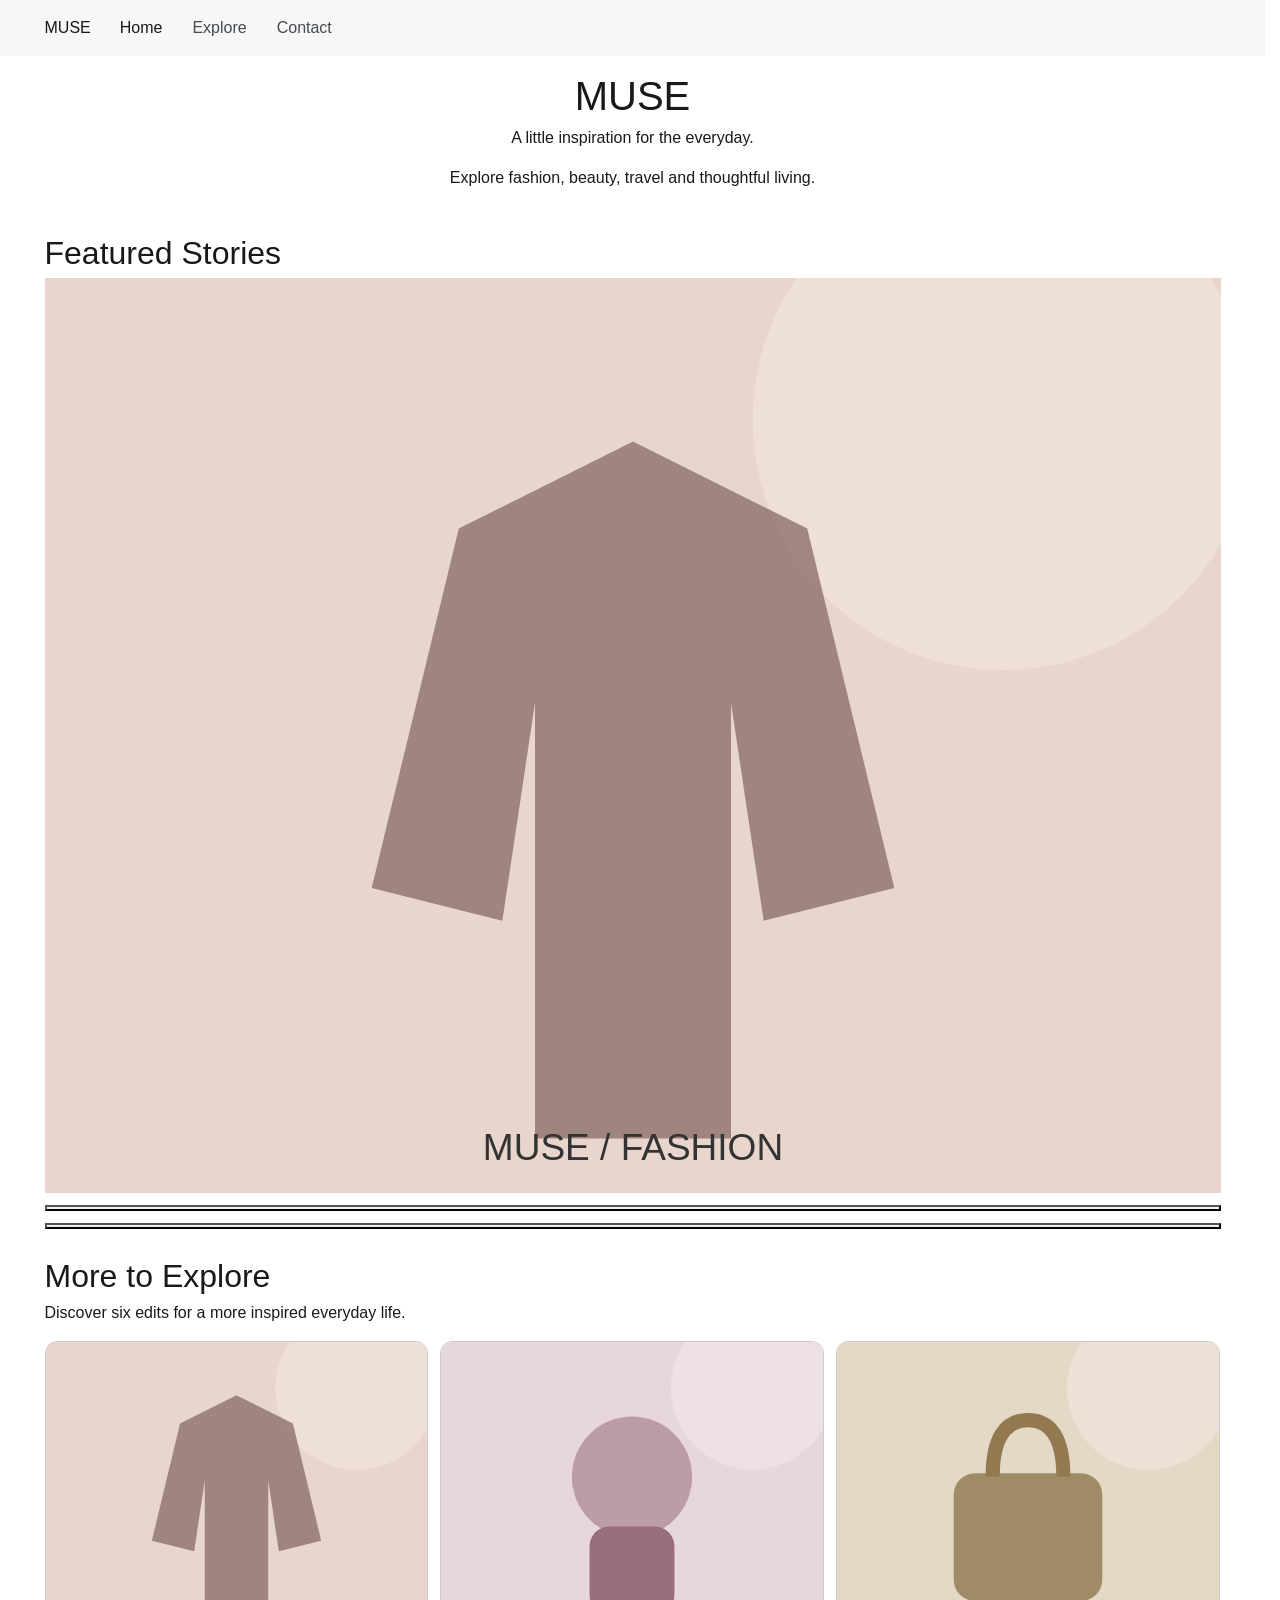
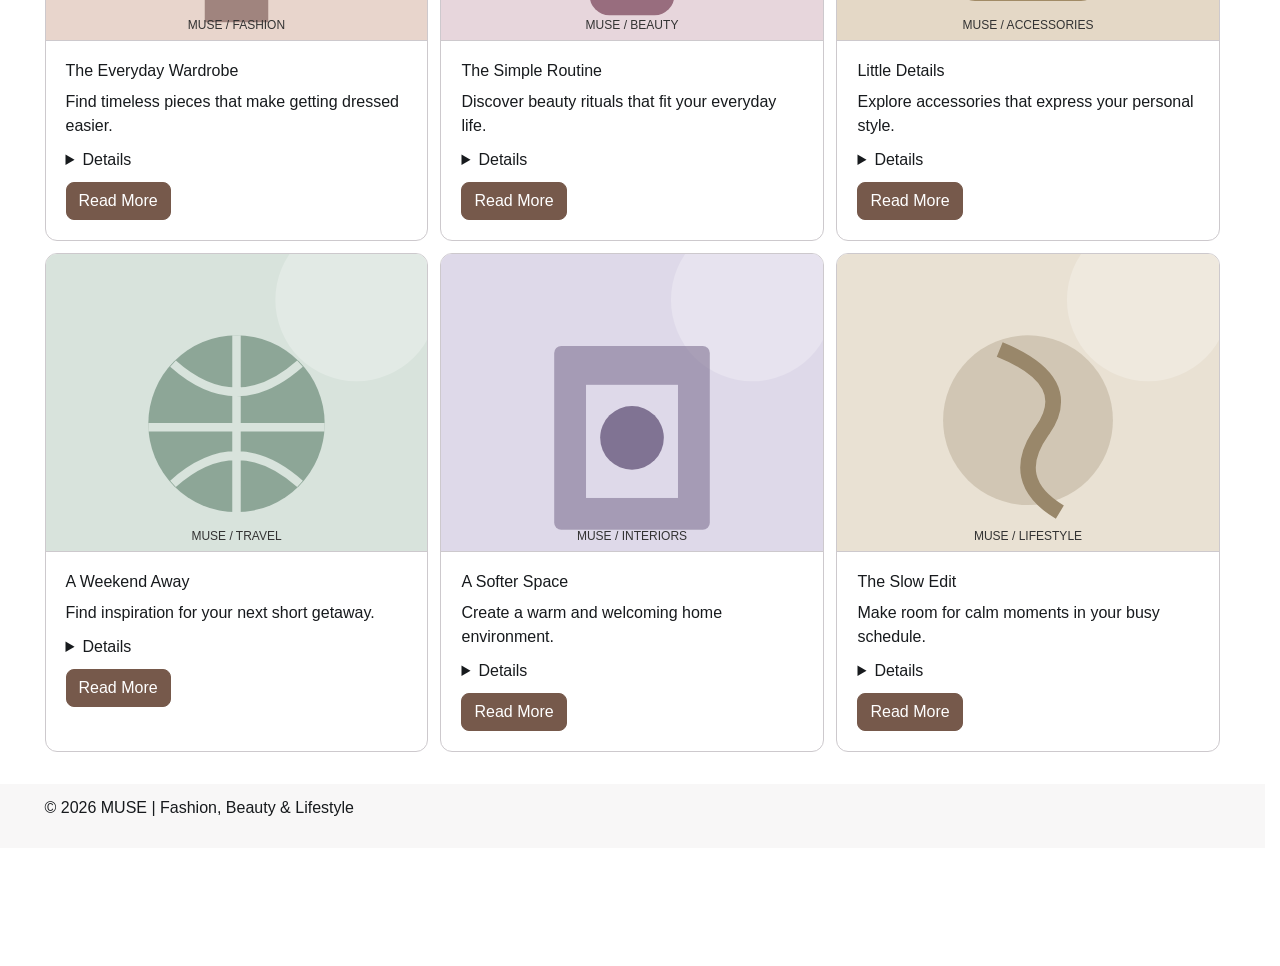
<file: index.html>
<!DOCTYPE html>
<html lang="en">
<head>
  <meta charset="UTF-8">
  <meta name="viewport" content="width=device-width, initial-scale=1.0">
  <title>MUSE | Fashion & Lifestyle</title>
  <link rel="stylesheet" href="css/bootstrap.min.css">
  <link rel="stylesheet" href="css/style.css">
</head>
<body>

<header>
  <nav class="navbar md:navbar-expand bg-1">
    <div class="container">
      <a class="navbar-brand" href="index.html">MUSE</a>

      <button class="btn-icon navbar-toggler" type="button"
        data-bs-toggle="drawer" data-bs-target="#siteMenu"
        aria-controls="siteMenu" aria-expanded="false"
        aria-label="Open menu">
        <span class="navbar-toggler-icon" aria-hidden="true"></span>
      </button>

      <dialog class="drawer drawer-end" id="siteMenu"
        aria-labelledby="siteMenuLabel">
        <div class="drawer-header">
          <h2 class="drawer-title h5" id="siteMenuLabel">MUSE Menu</h2>
          <button class="btn-close" type="button"
            data-bs-dismiss="drawer" aria-label="Close menu"></button>
        </div>
        <div class="drawer-body">
          <ul class="navbar-nav">
            <li class="nav-item">
              <a class="nav-link active" aria-current="page"
                href="index.html">Home</a>
            </li>
            <li class="nav-item">
              <a class="nav-link" href="#explore">Explore</a>
            </li>
            <li class="nav-item">
              <a class="nav-link" href="contact.html">Contact</a>
            </li>
          </ul>
        </div>
      </dialog>
    </div>
  </nav>
</header>

<main>
  <section class="container py-5 text-center">
    <h1>MUSE</h1>
    <p class="lead">A little inspiration for the everyday.</p>
    <p>Explore fashion, beauty, travel and thoughtful living.</p>
  </section>

  <!-- CAROUSEL -->
  <section class="container py-4" aria-label="Featured stories">
    <h2>Featured Stories</h2>

    <div id="museCarousel" class="carousel slide">
      <div class="carousel-inner">

        <div class="carousel-item active">
          <img src="images/MUSE-images/fashion.svg"
            class="d-block w-100"
            alt="Fashion illustration with modern wardrobe inspiration">
        </div>

        <div class="carousel-item">
          <img src="images/MUSE-images/beauty.svg"
            class="d-block w-100"
            alt="Beauty illustration with skincare inspiration">
        </div>

        <div class="carousel-item">
          <img src="images/MUSE-images/travel.svg"
            class="d-block w-100"
            alt="Travel illustration featuring a scenic destination">
        </div>

      </div>

      <button class="carousel-control-prev" type="button"
        data-bs-target="#museCarousel" data-bs-slide="prev"
        aria-label="Previous slide">
        <span class="carousel-control-prev-icon" aria-hidden="true"></span>
      </button>

      <button class="carousel-control-next" type="button"
        data-bs-target="#museCarousel" data-bs-slide="next"
        aria-label="Next slide">
        <span class="carousel-control-next-icon" aria-hidden="true"></span>
      </button>
    </div>
  </section>

  <!-- SIX CARDS -->
  <section class="container py-5" id="explore">
    <h2>More to Explore</h2>
    <p>Discover six edits for a more inspired everyday life.</p>

    <div class="row g-4">

      <!-- CARD 1 -->
      <div class="col-12 md:col-6 lg:col-4">
        <article class="card h-100">
          <img src="images/MUSE-images/fashion.svg"
            class="card-img-top"
            alt="Illustration of fashion and wardrobe essentials">
          <div class="card-body">
            <h3 class="card-title h5">The Everyday Wardrobe</h3>
            <p>Find timeless pieces that make getting dressed easier.</p>
            <details>
              <summary>Details</summary>
              <p>Pair relaxed trousers with a simple cotton shirt.</p>
            </details>
            <button class="btn-solid theme-primary" type="button"
              data-bs-toggle="dialog" data-bs-target="#dialog1">
              Read More
            </button>
          </div>
        </article>
      </div>

      <!-- CARD 2 -->
      <div class="col-12 md:col-6 lg:col-4">
        <article class="card h-100">
          <img src="images/MUSE-images/beauty.svg"
            class="card-img-top"
            alt="Illustration of beauty and skincare products">
          <div class="card-body">
            <h3 class="card-title h5">The Simple Routine</h3>
            <p>Discover beauty rituals that fit your everyday life.</p>
            <details>
              <summary>Details</summary>
              <p>Start with cleansing, moisturizer and sunscreen.</p>
            </details>
            <button class="btn-solid theme-primary" type="button"
              data-bs-toggle="dialog" data-bs-target="#dialog2">
              Read More
            </button>
          </div>
        </article>
      </div>

      <!-- CARD 3 -->
      <div class="col-12 md:col-6 lg:col-4">
        <article class="card h-100">
          <img src="images/MUSE-images/accessories.svg"
            class="card-img-top"
            alt="Illustration of stylish fashion accessories">
          <div class="card-body">
            <h3 class="card-title h5">Little Details</h3>
            <p>Explore accessories that express your personal style.</p>
            <details>
              <summary>Details</summary>
              <p>A scarf or classic handbag can refresh an outfit.</p>
            </details>
            <button class="btn-solid theme-primary" type="button"
              data-bs-toggle="dialog" data-bs-target="#dialog3">
              Read More
            </button>
          </div>
        </article>
      </div>

      <!-- CARD 4 -->
      <div class="col-12 md:col-6 lg:col-4">
        <article class="card h-100">
          <img src="images/MUSE-images/travel.svg"
            class="card-img-top"
            alt="Illustration representing travel destinations">
          <div class="card-body">
            <h3 class="card-title h5">A Weekend Away</h3>
            <p>Find inspiration for your next short getaway.</p>
            <details>
              <summary>Details</summary>
              <p>Explore local cafes and scenic neighbourhoods.</p>
            </details>
            <button class="btn-solid theme-primary" type="button"
              data-bs-toggle="dialog" data-bs-target="#dialog4">
              Read More
            </button>
          </div>
        </article>
      </div>

      <!-- CARD 5 -->
      <div class="col-12 md:col-6 lg:col-4">
        <article class="card h-100">
          <img src="images/MUSE-images/interiors.svg"
            class="card-img-top"
            alt="Illustration of a cozy interior space">
          <div class="card-body">
            <h3 class="card-title h5">A Softer Space</h3>
            <p>Create a warm and welcoming home environment.</p>
            <details>
              <summary>Details</summary>
              <p>Try natural textures, candles and soft lighting.</p>
            </details>
            <button class="btn-solid theme-primary" type="button"
              data-bs-toggle="dialog" data-bs-target="#dialog5">
              Read More
            </button>
          </div>
        </article>
      </div>

      <!-- CARD 6 -->
      <div class="col-12 md:col-6 lg:col-4">
        <article class="card h-100">
          <img src="images/MUSE-images/lifestyle.svg"
            class="card-img-top"
            alt="Illustration representing a relaxing daily routine">
          <div class="card-body">
            <h3 class="card-title h5">The Slow Edit</h3>
            <p>Make room for calm moments in your busy schedule.</p>
            <details>
              <summary>Details</summary>
              <p>Enjoy a quiet morning with tea and a journal.</p>
            </details>
            <button class="btn-solid theme-primary" type="button"
              data-bs-toggle="dialog" data-bs-target="#dialog6">
              Read More
            </button>
          </div>
        </article>
      </div>

    </div>
  </section>

  <!-- DIALOG 1 -->
  <dialog class="dialog" id="dialog1" aria-labelledby="title1">
    <div class="dialog-header">
      <h3 class="dialog-title h5" id="title1">The Everyday Wardrobe</h3>
      <button class="btn-close" type="button"
        data-bs-dismiss="dialog" aria-label="Close"></button>
    </div>
    <div class="dialog-body">
      <p>A few versatile pieces can create many stylish outfits.</p>
    </div>
    <div class="dialog-footer">
      <button class="btn-solid theme-primary" type="button"
        data-bs-dismiss="dialog">Close</button>
    </div>
  </dialog>

  <!-- DIALOG 2 -->
  <dialog class="dialog" id="dialog2" aria-labelledby="title2">
    <div class="dialog-header">
      <h3 class="dialog-title h5" id="title2">The Simple Routine</h3>
      <button class="btn-close" type="button"
        data-bs-dismiss="dialog" aria-label="Close"></button>
    </div>
    <div class="dialog-body">
      <p>A simple routine can make everyday self-care easier.</p>
    </div>
    <div class="dialog-footer">
      <button class="btn-solid theme-primary" type="button"
        data-bs-dismiss="dialog">Close</button>
    </div>
  </dialog>

  <!-- DIALOG 3 -->
  <dialog class="dialog" id="dialog3" aria-labelledby="title3">
    <div class="dialog-header">
      <h3 class="dialog-title h5" id="title3">Little Details</h3>
      <button class="btn-close" type="button"
        data-bs-dismiss="dialog" aria-label="Close"></button>
    </div>
    <div class="dialog-body">
      <p>Accessories are an easy way to make your look unique.</p>
    </div>
    <div class="dialog-footer">
      <button class="btn-solid theme-primary" type="button"
        data-bs-dismiss="dialog">Close</button>
    </div>
  </dialog>

  <!-- DIALOG 4 -->
  <dialog class="dialog" id="dialog4" aria-labelledby="title4">
    <div class="dialog-header">
      <h3 class="dialog-title h5" id="title4">A Weekend Away</h3>
      <button class="btn-close" type="button"
        data-bs-dismiss="dialog" aria-label="Close"></button>
    </div>
    <div class="dialog-body">
      <p>A short trip can offer new experiences and inspiration.</p>
    </div>
    <div class="dialog-footer">
      <button class="btn-solid theme-primary" type="button"
        data-bs-dismiss="dialog">Close</button>
    </div>
  </dialog>

  <!-- DIALOG 5 -->
  <dialog class="dialog" id="dialog5" aria-labelledby="title5">
    <div class="dialog-header">
      <h3 class="dialog-title h5" id="title5">A Softer Space</h3>
      <button class="btn-close" type="button"
        data-bs-dismiss="dialog" aria-label="Close"></button>
    </div>
    <div class="dialog-body">
      <p>Small decorating changes can make your space feel special.</p>
    </div>
    <div class="dialog-footer">
      <button class="btn-solid theme-primary" type="button"
        data-bs-dismiss="dialog">Close</button>
    </div>
  </dialog>

  <!-- DIALOG 6 -->
  <dialog class="dialog" id="dialog6" aria-labelledby="title6">
    <div class="dialog-header">
      <h3 class="dialog-title h5" id="title6">The Slow Edit</h3>
      <button class="btn-close" type="button"
        data-bs-dismiss="dialog" aria-label="Close"></button>
    </div>
    <div class="dialog-body">
      <p>Small daily moments of rest can help you recharge.</p>
    </div>
    <div class="dialog-footer">
      <button class="btn-solid theme-primary" type="button"
        data-bs-dismiss="dialog">Close</button>
    </div>
  </dialog>
</main>

<footer class="bg-1 py-4 mt-5">
  <div class="container">
    <p>© 2026 MUSE | Fashion, Beauty & Lifestyle</p>
  </div>
</footer>

<script type="module" src="js/bootstrap.bundle.min.js"></script>
</body>
</html>
</file>
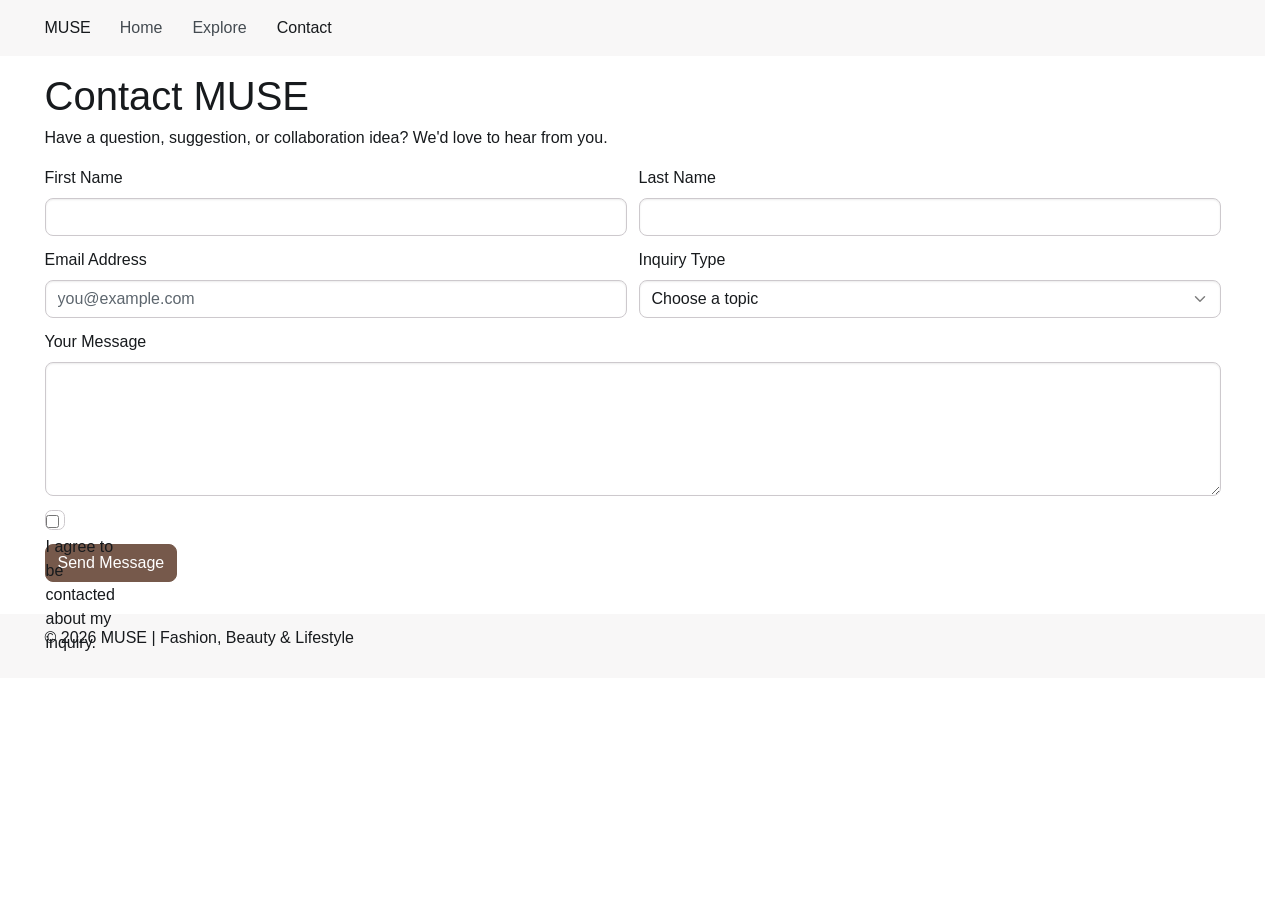
<file: contact.html>
<!DOCTYPE html>
<html lang="en">
<head>
  <meta charset="UTF-8">
  <meta name="viewport" content="width=device-width, initial-scale=1.0">
  <title>Contact MUSE | Fashion & Lifestyle</title>

  <link rel="stylesheet" href="css/bootstrap.min.css">
  <link rel="stylesheet" href="css/style.css">
</head>

<body>

  <!-- NAVIGATION -->
  <header>
    <nav class="navbar md:navbar-expand bg-1">
      <div class="container">
        <a class="navbar-brand" href="index.html">MUSE</a>

        <button class="btn-icon navbar-toggler" type="button"
          data-bs-toggle="drawer"
          data-bs-target="#siteMenu"
          aria-controls="siteMenu"
          aria-expanded="false"
          aria-label="Open menu">
          <span class="navbar-toggler-icon" aria-hidden="true"></span>
        </button>

        <dialog class="drawer drawer-end" id="siteMenu"
          aria-labelledby="siteMenuLabel">

          <div class="drawer-header">
            <h2 class="drawer-title h5" id="siteMenuLabel">MUSE Menu</h2>
            <button class="btn-close" type="button"
              data-bs-dismiss="drawer" aria-label="Close menu"></button>
          </div>

          <div class="drawer-body">
            <ul class="navbar-nav">
              <li class="nav-item">
                <a class="nav-link" href="index.html">Home</a>
              </li>
              <li class="nav-item">
                <a class="nav-link" href="index.html#explore">Explore</a>
              </li>
              <li class="nav-item">
                <a class="nav-link active" aria-current="page"
                  href="contact.html">Contact</a>
              </li>
            </ul>
          </div>

        </dialog>
      </div>
    </nav>
  </header>

  <!-- CONTACT PAGE -->
  <main class="container py-5">

    <h1>Contact MUSE</h1>
    <p class="lead">
      Have a question, suggestion, or collaboration idea?
      We'd love to hear from you.
    </p>

    <form action="#" method="get">

      <div class="row g-4">

        <!-- FIRST NAME -->
        <div class="col-12 md:col-6">
          <div class="form-field">
            <label for="firstName">First Name</label>
            <input class="form-control" type="text"
              id="firstName" name="firstName" required>
          </div>
        </div>

        <!-- LAST NAME -->
        <div class="col-12 md:col-6">
          <div class="form-field">
            <label for="lastName">Last Name</label>
            <input class="form-control" type="text"
              id="lastName" name="lastName" required>
          </div>
        </div>

        <!-- EMAIL -->
        <div class="col-12 md:col-6">
          <div class="form-field">
            <label for="email">Email Address</label>
            <input class="form-control" type="email"
              id="email" name="email"
              placeholder="you@example.com" required>
          </div>
        </div>

        <!-- TOPIC -->
        <div class="col-12 md:col-6">
          <div class="form-field">
            <label for="topic">Inquiry Type</label>
            <select class="form-control" id="topic" name="topic" required>
              <option value="">Choose a topic</option>
              <option value="fashion">Fashion</option>
              <option value="beauty">Beauty</option>
              <option value="collaboration">Collaboration</option>
              <option value="other">Other</option>
            </select>
          </div>
        </div>

        <!-- MESSAGE -->
        <div class="col-12">
          <div class="form-field">
            <label for="message">Your Message</label>
            <textarea class="form-control" id="message"
              name="message" rows="5" required></textarea>
          </div>
        </div>

        <!-- CONSENT CHECKBOX -->
        <div class="col-12">
          <div class="check">
            <input class="check-input" type="checkbox"
              id="consent" name="consent" required>
            <label class="check-label" for="consent">
              I agree to be contacted about my inquiry.
            </label>
          </div>
        </div>

        <!-- SUBMIT BUTTON -->
        <div class="col-12">
          <button class="btn-solid theme-primary" type="submit">
            Send Message
          </button>
        </div>

      </div>
    </form>

  </main>

  <!-- FOOTER -->
  <footer class="bg-1 py-4 mt-5">
    <div class="container">
      <p>© 2026 MUSE | Fashion, Beauty & Lifestyle</p>
    </div>
  </footer>

  <script type="module" src="js/bootstrap.bundle.min.js"></script>

</body>
</html>
</file>
<file: css/style.css>
/* MUSE Fashion & Lifestyle Theme */

:root {
  --bs-primary: #76594b;
  --bs-primary-rgb: 118, 89, 75;
  --bs-body-bg: #faf7f3;
  --bs-body-color: #302823;
}

.btn-solid.theme-primary {
  background-color: #76594b;
  color: #ffffff;
  border-color: #76594b;
}

.btn-solid.theme-primary:hover {
  background-color: #594136;
  border-color: #594136;
}
</file>
